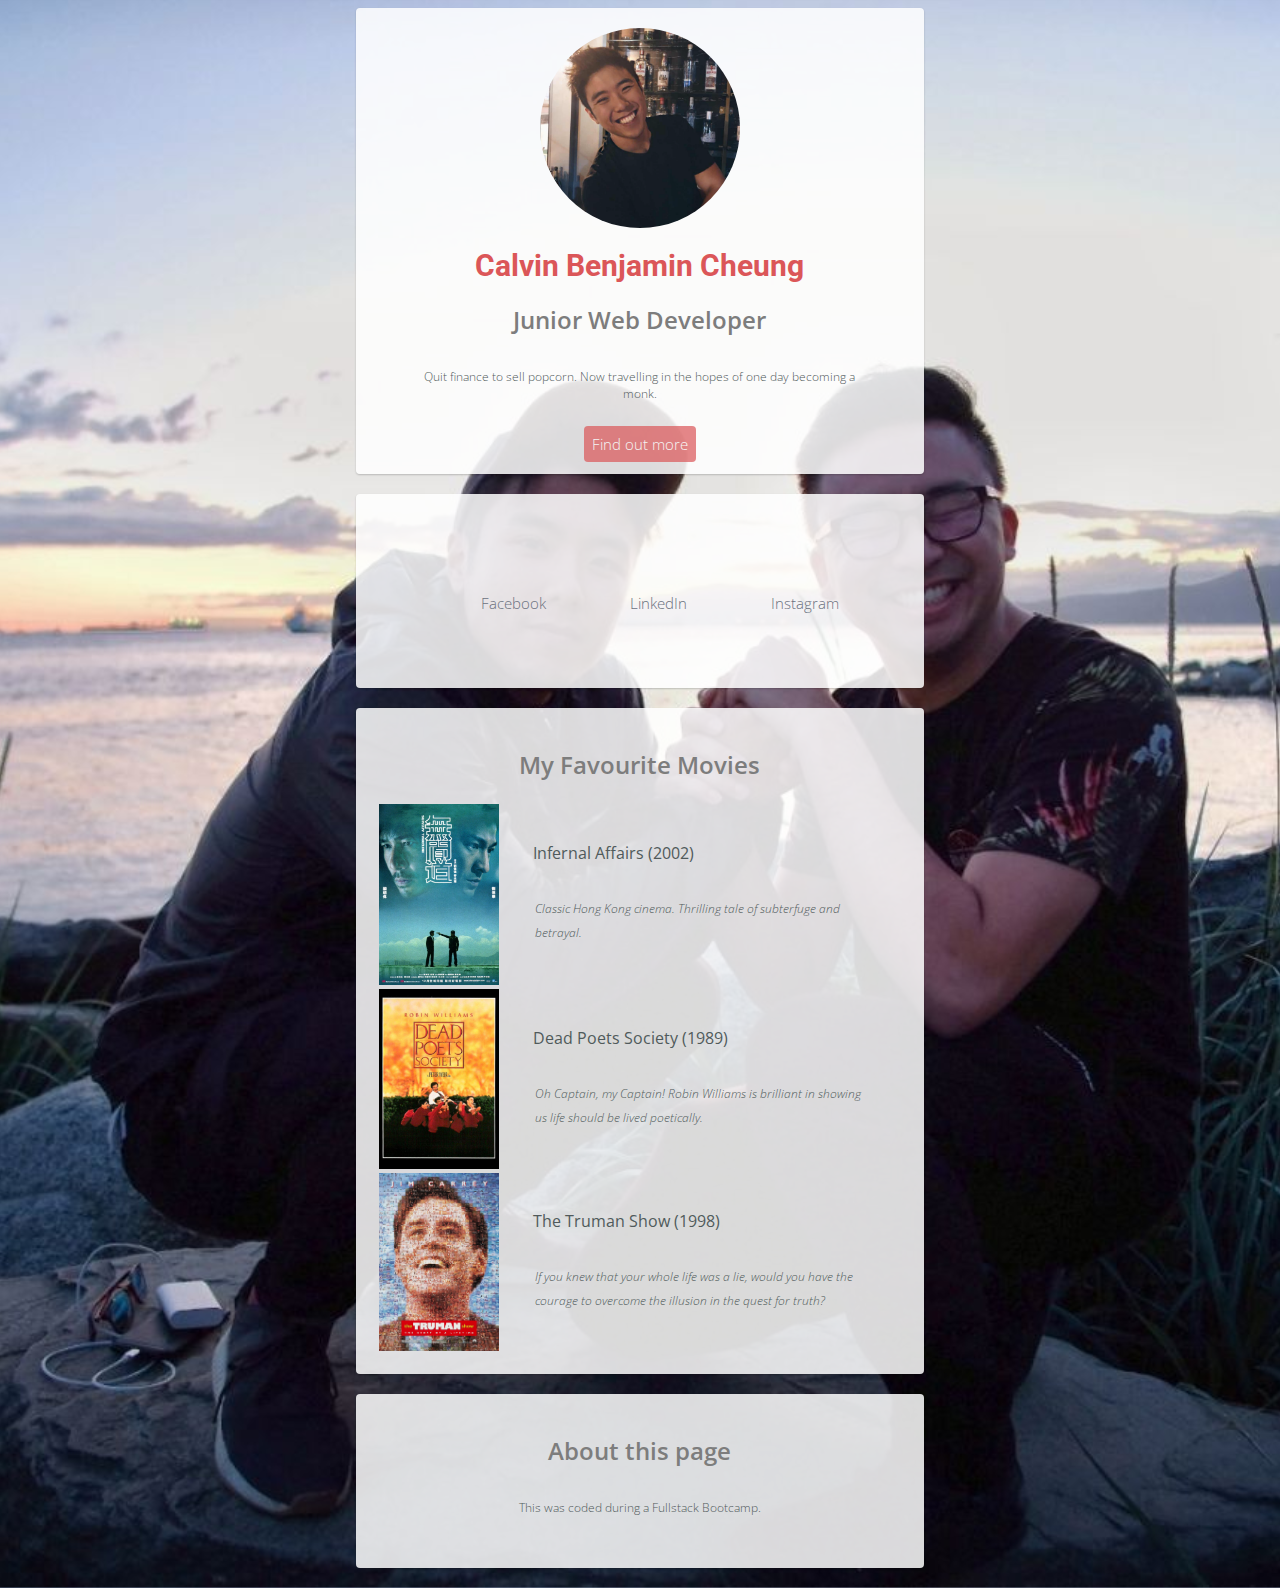
<file: index.html>
<html>
  <head>
    <meta charset="utf-8">
    <link href="https://fonts.googleapis.com/css?family=Open+Sans:400,700|Roboto:400,700" rel="stylesheet">
    <link rel="stylesheet" href="https://use.fontawesome.com/releases/v5.1.0/css/all.css" integrity="sha384-lKuwvrZot6UHsBSfcMvOkWwlCMgc0TaWr+30HWe3a4ltaBwTZhyTEggF5tJv8tbt" crossorigin="anonymous">
    <link rel="stylesheet" href="style.css">
    <title>Calvin B Cheung Basic Info</title>
  </head>

  <body>

  <div class="container">

    <div class="card text-center">
      <img class="profile" src="images/myface3.png" alt="my face">
      <h1>Calvin Benjamin Cheung</h1>
      <h2>Junior Web Developer</h2>
      <p>Quit finance to sell popcorn. Now travelling in the hopes of one day becoming a monk.</p>
      <a class="button" href="https://popdfresh.com.au">Find out more</a>
    </div>

    <div class="card text-center">
      <ul class="list_inline">
        <li class="list_inline"><a href="https://facebook.com/chingchongcheung"><i class="fab fa-facebook-f logo_small list_inline logo-color"></i>Facebook</a></li>
        <li class="list_inline"><a href="https://www.linkedin.com/in/calvin-cheung-204315b8/"><i class="fab fa-linkedin-in logo_small list_inline logo-color"></i>LinkedIn</a></li>
        <li class="list_inline"><a href="https://www.instagram.com/calvchum/"><i class="fab fa-instagram logo_small list_inline logo-color"></i>Instagram</a></li>
      </ul>
    </div>

    <div class="card text-center">
    <h2>My Favourite Movies</h2>
      <table>
        <tbody>
          <tr>
            <td>
            <img id="movieposter" src="images/infernalaffairs.jpg" alt="infernal affairs poster">
            </td>
            <td>
            <h3>Infernal Affairs (2002)</h3>
            <p><i>Classic Hong Kong cinema. Thrilling tale of subterfuge and betrayal.</i></p>
            </td>
          </tr>
          <tr>
            <td>
              <img id="movieposter" src="images/deadpoetsociety.jpg" alt="dead poet society poster">
            </td>
            <td>
            <h3>Dead Poets Society (1989)</h3>
            <p><i>Oh Captain, my Captain! Robin Williams is brilliant in showing us life should be lived poetically.</i></p>
            </td>
          </tr>
          <tr>
            <td>
              <img id="movieposter" src="images/trumanshow.jpg" alt="truman show jpg">
            </td>
            <td>
            <h3>The Truman Show (1998)</h3>
            <p><i>If you knew that your whole life was a lie, would you have the courage to overcome the illusion in the quest for truth?</i></p>
            </td>
          </tr>
        </tbody>
      </table>
    </div>

    <div class="card text-center">
      <h2>About this page</h2>
      <p>This was coded during a Fullstack Bootcamp.</p>
    </div>

  </div>

  </body>
</html>
</file>
<file: style.css>
h1 {
  font-family: 'Roboto', sans-serif;
  color: #DB5658;
}


h2 {
  color: #7D7D7D;
  font-size: 24px;
  font-weight: 600;
}

h3 {
  font-size: 16px;
  font-weight: 400;
  margin: 30px;
}

p {
  font-size: 12px;
  margin: 32px;
  font-family: 'Open Sans', sans-serif;
}
body {
  font-family: 'Open Sans', sans-serif;
  color: #505A5B;
  background: url(images/backgroundimage.jpg);
  background-size: cover;
  background-position: center;
  font-weight: 300;
  font-size: 15px
}


tbody {
    display: table-row-group;
    vertical-align: middle;
    border-color: inherit;
}

.button {
  background-color: #DB5658;
  color: white;
  border-radius: 4px;
  padding: 8px;
  opacity: 0.7;
}

.button:hover {
  background-color: #DB5658;
  color: white;
  border-radius: 4px;
  padding: 8px;
  opacity: 1.0;
}

.container {
  width: 45%;   /* This sets the width */
  margin: 0 auto; /* This automatically sets left/right margins */
}

.profile {
  width:  200px;
  height: 200px;
  border-radius: 50%;
}

.logo_small{
  font-size: 30px;
}

.card {
  background-color: rgba(255,255,255,0.85);
  padding: 20px;
  margin-bottom: 20px;
  border-radius: 4px;
  box-shadow: 0px 1px 2px 0px rgba(0, 0, 0, 0.2);
}


.text-center {
  text-align: center;
}

.synopsis {
  font-size: 9px;
}

.list_inline {
  display: inline-block;
  padding: 20px;
}

#movieposter {
  width: 120px;
  height: auto;
}

table {
  font-weight: 300;
  font-size: 15px;
  line-height: 1.6em;
}

tr {
    display: table-row;
    vertical-align: inherit;
    border-color: inherit;
}

a {
  color: #6B717E;
  text-decoration: none;
}

a:hover {
  color: #DB5658;
  text-decoration: none;
}
</file>
